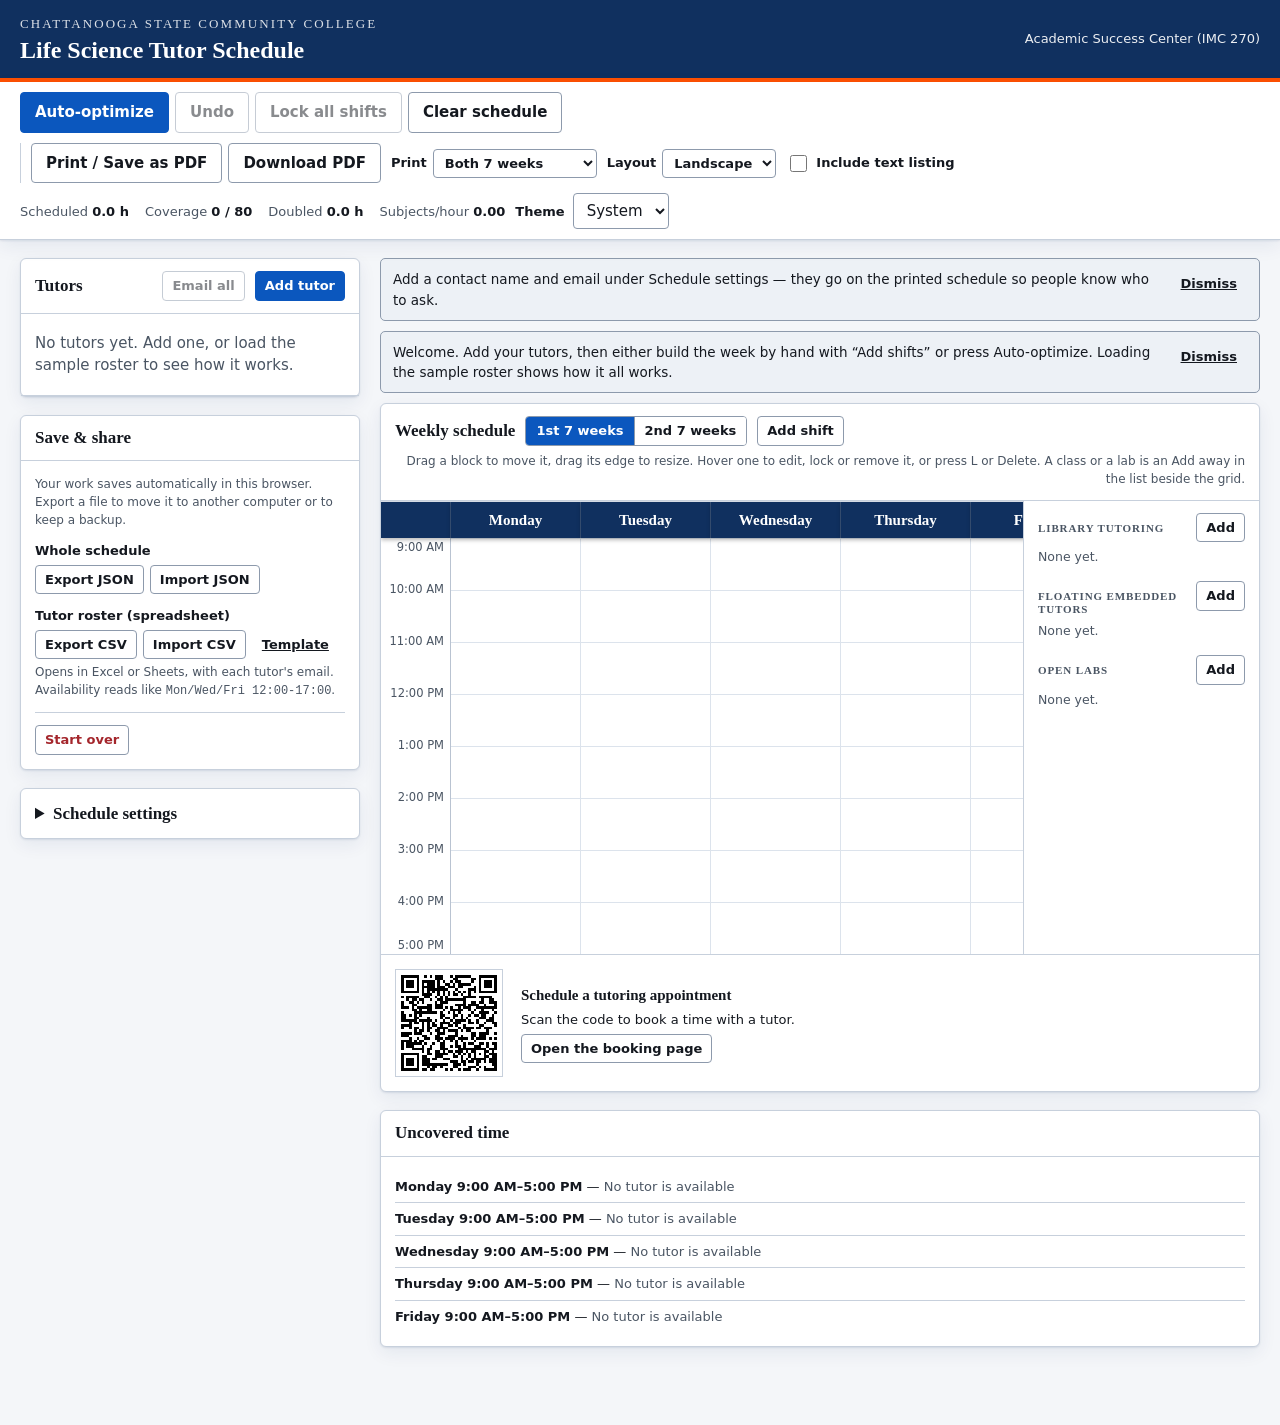
<file: index.html>
<!DOCTYPE html>
<html lang="en">
<head>
<meta charset="utf-8">
<meta name="viewport" content="width=device-width, initial-scale=1">
<title>Life Science Tutor Schedule — Chattanooga State</title>
<meta name="description" content="Weekly Life Science tutoring schedule builder for Chattanooga State Community College.">
<link rel="icon" href="data:image/svg+xml,%3Csvg xmlns='http://www.w3.org/2000/svg' viewBox='0 0 32 32'%3E%3Crect width='32' height='32' rx='6' fill='%2310305F'/%3E%3Cpath d='M7 11h18M7 16h18M7 21h11' stroke='%23FE5000' stroke-width='2.5' stroke-linecap='round'/%3E%3C/svg%3E">
<link rel="stylesheet" href="assets/css/app.css">
<link rel="stylesheet" href="assets/css/print.css" media="print">
</head>
<body>
<a class="skip-link" href="#calendar-panel">Skip to the schedule</a>

<header class="app-header">
  <div class="app-header__inner">
    <div class="app-header__brand">
      <span class="app-header__college">Chattanooga State Community College</span>
      <h1 class="app-header__title" id="app-title">Life Science Tutor Schedule</h1>
    </div>
    <div class="app-header__meta">
      <div id="header-location">Academic Success Center (IMC 270)</div>
      <div id="header-contact-line" hidden></div>
    </div>
  </div>
</header>

<div class="toolbar">
  <div class="toolbar__inner">
    <div class="toolbar__group" role="group" aria-label="Build the schedule">
      <button type="button" class="btn btn--primary" id="btn-optimize">Auto-optimize</button>
      <button type="button" class="btn" id="btn-cancel" hidden>Cancel</button>
      <button type="button" class="btn" id="btn-undo" title="Undo (Ctrl+Z)">Undo</button>
      <button type="button" class="btn" id="btn-lock-all">Lock all shifts</button>
      <button type="button" class="btn" id="btn-clear">Clear schedule</button>
    </div>

    <div class="toolbar__group" role="group" aria-label="Print the handout">
      <!-- Each prints the hall version (week by class), then the admin version
           (week by tutor): from HTML (printview.js), or drawn with jsPDF (pdf.js). -->
      <button type="button" class="btn" id="btn-print">Print / Save as PDF</button>
      <button type="button" class="btn" id="btn-pdf">Download PDF</button>
      <!-- Outside the settings panel, which is re-rendered from state: these sit
           with the buttons they change. -->
      <label class="toolbar__select" for="print-periods">Print
        <select id="print-periods" class="select--auto">
          <option value="both">Both 7 weeks</option>
          <option value="0">1st 7 weeks only</option>
          <option value="1">2nd 7 weeks only</option>
        </select>
      </label>
      <label class="toolbar__select" for="page-orientation">Layout
        <select id="page-orientation" class="select--auto">
          <option value="landscape">Landscape</option>
          <option value="portrait">Portrait</option>
        </select>
      </label>
      <label class="toolbar__check" title="Add the plain-text shift listing after each calendar">
        <input type="checkbox" id="include-listing"> Include text listing
      </label>
    </div>

    <div class="toolbar__spacer"></div>

    <div class="stats" id="stats" role="status" aria-live="polite"></div>

    <div class="field--inline">
      <label for="theme-select">Theme</label>
      <select id="theme-select" class="select--auto">
        <option value="system">System</option>
        <option value="light">Light</option>
        <option value="dark">Dark</option>
      </select>
    </div>

    <div class="progress" id="progress" data-active="false">
      <div class="progress__track"><div class="progress__bar" id="progress-bar"></div></div>
      <span id="progress-text">Optimizing…</span>
    </div>
  </div>
</div>

<div class="layout">
  <aside>
    <section class="panel" aria-labelledby="tutors-heading">
      <div class="panel__head">
        <h2 id="tutors-heading">Tutors</h2>
        <div class="toolbar__spacer"></div>
        <button type="button" class="btn btn--small" id="btn-email-all">Email all</button>
        <button type="button" class="btn btn--small btn--primary" id="btn-add-tutor">Add tutor</button>
      </div>
      <div class="panel__body--flush">
        <ul class="roster" id="roster"></ul>
      </div>
    </section>

    <section class="panel" aria-labelledby="data-heading">
      <div class="panel__head"><h2 id="data-heading">Save &amp; share</h2></div>
      <div class="panel__body">
        <p class="field__hint field__hint--lead" id="save-hint">
          Your work saves automatically in this browser. Export a file to move it to another
          computer or to keep a backup.
        </p>
        <div class="field" role="group" aria-labelledby="json-label">
          <div class="field__label" id="json-label">Whole schedule</div>
          <div class="field__row">
            <button type="button" class="btn btn--small" id="btn-export-json">Export JSON</button>
            <button type="button" class="btn btn--small" id="btn-import-json">Import JSON</button>
          </div>
        </div>
        <div class="field" role="group" aria-labelledby="csv-label">
          <div class="field__label" id="csv-label">Tutor roster (spreadsheet)</div>
          <div class="field__row">
            <button type="button" class="btn btn--small" id="btn-export-csv">Export CSV</button>
            <button type="button" class="btn btn--small" id="btn-import-csv">Import CSV</button>
            <button type="button" class="btn btn--small btn--quiet" id="btn-template-csv">Template</button>
          </div>
          <p class="field__hint">
            Opens in Excel or Sheets, with each tutor's email. Availability reads like
            <code>Mon/Wed/Fri 12:00-17:00</code>.
          </p>
        </div>
        <div class="field field--end">
          <button type="button" class="btn btn--small btn--danger" id="btn-reset">Start over</button>
        </div>
        <input type="file" id="file-input" accept=".json,.csv,text/csv,application/json" class="visually-hidden">
      </div>
    </section>

    <section class="panel">
      <details class="settings" id="settings-details">
        <summary>Schedule settings</summary>
        <div class="panel__body" id="settings-body"></div>
        <!-- Outside #settings-body, which is re-rendered from state: the button
             has to survive for the listener bound to it at startup. -->
        <div class="panel__body settings__foot" id="settings-foot">
          <button type="button" class="btn btn--small" id="btn-sample">Load sample roster</button>
          <p class="field__hint">Ten tutors with realistic availability, to see how it all works.</p>
          <p class="field__hint" id="app-version"></p>
        </div>
      </details>
    </section>
  </aside>

  <main id="calendar-panel">
    <div id="messages" aria-live="polite"></div>

    <section class="panel" aria-labelledby="calendar-heading">
      <div class="panel__head">
        <h2 id="calendar-heading">Weekly schedule</h2>
        <!-- The term runs as two 7-week halves, each with a week of its own.
             Everything on the page -- the grid, the stats, the handout -- is
             the half picked here. -->
        <div class="period-switch" role="radiogroup" aria-label="Which 7 weeks" id="period-switch"></div>
        <button type="button" class="btn btn--small btn--quiet" id="btn-copy-period" hidden>Copy the 1st 7 weeks</button>
        <button type="button" class="btn btn--small" id="btn-add-shift">Add shift</button>
        <div class="toolbar__spacer"></div>
        <span class="field__hint" id="calendar-hint">Drag a block to move it, drag its edge to resize. Hover one to lock or remove it, or press L or Delete.</span>
      </div>
      <div class="schedule-body">
        <div class="calendar-wrap">
          <div class="calendar-min">
            <div class="calendar" id="calendar"></div>
          </div>
        </div>
        <!-- Shifts held somewhere other than the room the calendar is about:
             embedded classes and open labs, beside the grid rather than in it. -->
        <aside class="offroom" aria-label="Floating embedded tutors and open labs">
          <div id="offroom"></div>
        </aside>
      </div>
      <div class="schedule-foot">
        <a id="qr-link" class="schedule-foot__qr" target="_blank" rel="noopener"></a>
        <div class="schedule-foot__text">
          <strong id="qr-heading"></strong>
          <div id="qr-caption"></div>
          <a id="qr-book" class="btn btn--small" target="_blank" rel="noopener">Open the booking page</a>
        </div>
      </div>
    </section>

    <section class="panel" aria-labelledby="gaps-heading">
      <div class="panel__head"><h2 id="gaps-heading">Uncovered time</h2></div>
      <div class="panel__body"><ul class="gaps" id="gaps"></ul></div>
    </section>
  </main>
</div>

<!-- The hall and admin versions for Print / Save as PDF. Rendered from the
     same state, shown only on paper: a real table so the PDF comes out tagged
     and navigable. -->
<div class="print-only" id="print-view"></div>

<div id="dialog-root"></div>

<script src="assets/js/vendor/qrcode.js"></script>
<script src="assets/js/vendor/jspdf.umd.min.js"></script>
<script src="assets/js/util.js"></script>
<script src="assets/js/store.js"></script>
<script src="assets/js/csv.js"></script>
<script src="assets/js/optimizer.js"></script>
<script src="assets/js/theme.js"></script>
<script src="assets/js/qr.js"></script>
<script src="assets/js/tutors.js"></script>
<script src="assets/js/calendar.js"></script>
<script src="assets/js/printview.js"></script>
<script src="assets/js/pdf.js"></script>
<script src="assets/js/app.js"></script>
</body>
</html>
</file>
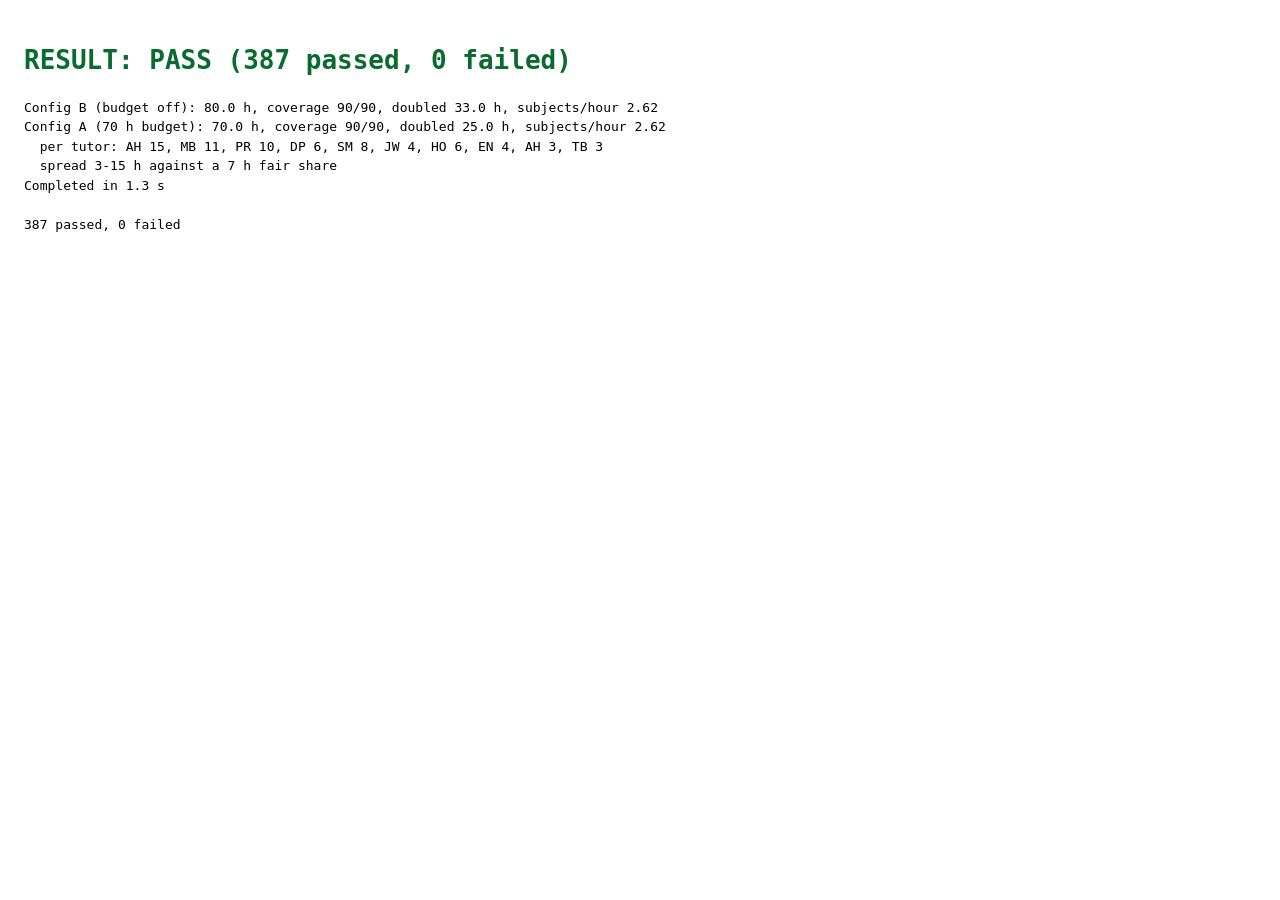
<file: tools/selftest.html>
<!DOCTYPE html>
<html lang="en">
<head>
<meta charset="utf-8">
<title>Scheduler self test</title>
<style>
  body { font: 13px/1.5 ui-monospace, Consolas, monospace; padding: 16px; }
  .pass { color: #0A6B2E; } .fail { color: #A4262C; }
  pre { white-space: pre-wrap; }
</style>
</head>
<body>
<h1 id="headline">Running…</h1>
<pre id="out"></pre>

<script src="../assets/js/util.js"></script>
<script src="../assets/js/store.js"></script>
<script src="../assets/js/csv.js"></script>
<script src="../assets/js/optimizer.js"></script>
<script src="../assets/js/calendar.js"></script>
<script src="tests.js"></script>
<script>
  (function () {
    var out = [];
    var result;
    try {
      result = TS.tests.run();
    } catch (e) {
      document.getElementById('headline').textContent = 'RESULT: ERROR ' + (e && e.message);
      document.getElementById('out').textContent = (e && e.stack) || String(e);
      return;
    }

    result.lines.forEach(function (l) { out.push(l); });
    out.push('');
    out.push(result.passed + ' passed, ' + result.failed + ' failed');
    result.failures.forEach(function (f) { out.push('FAIL: ' + f); });

    document.getElementById('headline').textContent =
      'RESULT: ' + (result.failed ? 'FAIL' : 'PASS') +
      ' (' + result.passed + ' passed, ' + result.failed + ' failed)';
    document.getElementById('headline').className = result.failed ? 'fail' : 'pass';
    document.getElementById('out').textContent = out.join('\n');
  })();
</script>
</body>
</html>
</file>
<file: assets/css/app.css>
/* ==========================================================================
   Chatt State Tutor Scheduler
   Every color is a token. The four brand values below are the only place to
   edit if Marketing supplies different hex codes.
   ========================================================================== */

:root {
  --brand-navy: #10305F;
  --brand-blue: #0B57BE;
  --brand-blue-dark: #002855;
  --brand-orange: #FE5000;

  /* Orange fails AA as small text (3.3:1), so text uses the darkened form. */
  --brand-orange-text: #C63F00;

  --bg: #F4F6F9;
  --surface: #FFFFFF;
  --surface-2: #EDF1F6;
  --surface-3: #E2E8F0;
  --ink: #14181F;
  --ink-muted: #4A5563;
  --border: #C7D0DC;
  --border-strong: #8D9AAC;
  --accent: var(--brand-blue);
  --accent-ink: #FFFFFF;
  --header-bg: var(--brand-navy);
  --header-ink: #FFFFFF;
  --grid-line: #DCE3EC;
  --grid-line-strong: #B9C3D1;
  --avail-tint: rgba(0, 91, 187, .14);
  --danger: #A4262C;
  --shadow: 0 1px 2px rgba(16, 48, 95, .10), 0 6px 18px rgba(16, 48, 95, .07);

  --row-h: 26px;
  --gutter-w: 70px;
  --serif: Georgia, "Times New Roman", serif;
  --sans: system-ui, -apple-system, "Segoe UI", Roboto, "Helvetica Neue", Arial, sans-serif;

  color-scheme: light;
}

:root[data-theme="dark"] {
  --brand-navy: #0B1626;
  --brand-blue: #6FA8FF;
  --brand-blue-dark: #9CC4FF;
  --brand-orange: #FF7A3D;
  --brand-orange-text: #FFA575;

  --bg: #0E1520;
  --surface: #18212F;
  --surface-2: #212C3D;
  --surface-3: #2B384C;
  --ink: #EEF3F9;
  --ink-muted: #AEBBCA;
  --border: #35435C;
  --border-strong: #55688A;
  --accent: #6FA8FF;
  --accent-ink: #0B1626;
  --header-bg: #0B1626;
  --header-ink: #FFFFFF;
  --grid-line: #2A3648;
  --grid-line-strong: #3D4C66;
  --avail-tint: rgba(111, 168, 255, .14);
  --danger: #FF8A8A;
  --shadow: 0 1px 2px rgba(0, 0, 0, .4), 0 6px 18px rgba(0, 0, 0, .3);

  color-scheme: dark;
}

@media (prefers-color-scheme: dark) {
  :root:not([data-theme="light"]) {
    --brand-navy: #0B1626;
    --brand-blue: #6FA8FF;
    --brand-blue-dark: #9CC4FF;
    --brand-orange: #FF7A3D;
    --brand-orange-text: #FFA575;

    --bg: #0E1520;
    --surface: #18212F;
    --surface-2: #212C3D;
    --surface-3: #2B384C;
    --ink: #EEF3F9;
    --ink-muted: #AEBBCA;
    --border: #35435C;
    --border-strong: #55688A;
    --accent: #6FA8FF;
    --accent-ink: #0B1626;
    --header-bg: #0B1626;
    --header-ink: #FFFFFF;
    --grid-line: #2A3648;
    --grid-line-strong: #3D4C66;
    --avail-tint: rgba(111, 168, 255, .14);
    --danger: #FF8A8A;
    --shadow: 0 1px 2px rgba(0, 0, 0, .4), 0 6px 18px rgba(0, 0, 0, .3);

    color-scheme: dark;
  }
}

* { box-sizing: border-box; }

body {
  margin: 0;
  background: var(--bg);
  color: var(--ink);
  font: 15px/1.5 var(--sans);
  -webkit-text-size-adjust: 100%;
}

h1, h2, h3 { font-family: var(--serif); font-weight: 700; line-height: 1.2; margin: 0; }

a { color: var(--accent); }
a:focus-visible,
button:focus-visible,
input:focus-visible,
select:focus-visible,
textarea:focus-visible,
[tabindex]:focus-visible {
  outline: 3px solid var(--brand-orange);
  outline-offset: 2px;
  border-radius: 2px;
}

.skip-link {
  position: absolute; left: -9999px; top: 0; z-index: 100;
  background: var(--surface); color: var(--ink);
  padding: 10px 16px; border: 2px solid var(--brand-orange);
}
.skip-link:focus { left: 8px; top: 8px; }

.visually-hidden {
  position: absolute !important; width: 1px; height: 1px;
  margin: -1px; padding: 0; overflow: hidden;
  clip: rect(0 0 0 0); white-space: nowrap; border: 0;
}

/* ---- header ------------------------------------------------------------ */

.app-header {
  background: var(--header-bg);
  color: var(--header-ink);
  border-bottom: 4px solid var(--brand-orange);
}
.app-header__inner {
  max-width: 1600px; margin: 0 auto; padding: 14px 20px;
  display: flex; align-items: center; gap: 20px; flex-wrap: wrap;
}
.app-header__brand { display: flex; flex-direction: column; gap: 2px; }
.app-header__college {
  font-family: var(--serif); font-size: 13px; letter-spacing: .16em;
  text-transform: uppercase; opacity: .85;
}
.app-header__title { font-size: 24px; color: var(--header-ink); }
.app-header__meta { margin-left: auto; text-align: right; font-size: 13px; line-height: 1.45; opacity: .92; }
.app-header__meta a { color: #CFE1FF; }

/* ---- controls ---------------------------------------------------------- */

.btn {
  font: inherit; font-weight: 600;
  padding: 8px 14px;
  border: 1px solid var(--border-strong);
  border-radius: 4px;
  background: var(--surface);
  color: var(--ink);
  cursor: pointer;
}
.btn:hover { background: var(--surface-2); }
.btn--primary {
  background: var(--accent); border-color: var(--accent); color: var(--accent-ink);
}
.btn--primary:hover { background: var(--brand-blue-dark); border-color: var(--brand-blue-dark); }
:root[data-theme="dark"] .btn--primary:hover { background: #9CC4FF; }
@media (prefers-color-scheme: dark) {
  :root:not([data-theme="light"]) .btn--primary:hover { background: #9CC4FF; }
}
a.btn { display: inline-block; text-decoration: none; }
.btn--quiet { background: transparent; border-color: transparent; text-decoration: underline; padding: 6px 8px; }
.btn--danger { color: var(--danger); }
.btn[disabled] { opacity: .5; cursor: not-allowed; }
.btn--small { padding: 4px 9px; font-size: 13px; }

label { font-weight: 600; font-size: 13px; }
input[type="text"], input[type="number"], input[type="email"], input[type="url"], select, textarea {
  font: inherit;
  padding: 7px 9px;
  border: 1px solid var(--border-strong);
  border-radius: 4px;
  background: var(--surface);
  color: var(--ink);
  width: 100%;
}
input[type="checkbox"] { width: 17px; height: 17px; accent-color: var(--accent); }

fieldset { border: 1px solid var(--border); border-radius: 5px; margin: 0; padding: 10px 12px 12px; }
legend { font-weight: 700; font-size: 13px; padding: 0 5px; }

/* ---- toolbar ----------------------------------------------------------- */

.toolbar {
  position: sticky; top: 0; z-index: 20;
  background: var(--surface);
  border-bottom: 1px solid var(--border);
  box-shadow: var(--shadow);
}
.toolbar__inner {
  max-width: 1600px; margin: 0 auto; padding: 10px 20px;
  display: flex; gap: 10px; align-items: center; flex-wrap: wrap;
}
.toolbar__spacer { flex: 1 1 auto; }
/* Building the week and printing it are separate jobs, so their buttons sit in
   separate groups with a rule between them. */
.toolbar__group { display: flex; gap: 6px; align-items: center; flex-wrap: wrap; }
.toolbar__group + .toolbar__group { padding-left: 10px; border-left: 1px solid var(--border); }
.toolbar__check {
  display: inline-flex; align-items: center; gap: 6px;
  font-weight: 600; font-size: 13px; cursor: pointer; margin-left: 4px;
}
.select--auto { width: auto; }
.toolbar__select {
  display: inline-flex; align-items: center; gap: 6px;
  font-weight: 600; font-size: 13px; margin-left: 4px;
}
.toolbar__select select { padding: 5px 7px; font-size: 13px; }

.stats { display: flex; gap: 16px; flex-wrap: wrap; font-size: 13px; color: var(--ink-muted); }
.stats strong { color: var(--ink); font-variant-numeric: tabular-nums; }
.stats__item--over strong { color: var(--brand-orange-text); }

.progress {
  display: none; align-items: center; gap: 10px;
  width: 100%; padding-top: 4px;
}
.progress[data-active="true"] { display: flex; }
.progress__track { flex: 1 1 auto; height: 8px; background: var(--surface-3); border-radius: 999px; overflow: hidden; }
.progress__bar { height: 100%; width: 0; background: var(--accent); transition: width .12s linear; }

/* ---- layout ------------------------------------------------------------ */

.layout {
  max-width: 1600px; margin: 0 auto; padding: 18px 20px 60px;
  display: grid; grid-template-columns: 340px minmax(0, 1fr); gap: 20px; align-items: start;
}
@media (max-width: 1080px) { .layout { grid-template-columns: 1fr; } }

.panel {
  background: var(--surface);
  border: 1px solid var(--border);
  border-radius: 6px;
  box-shadow: var(--shadow);
  margin-bottom: 18px;
}
.panel__head {
  display: flex; align-items: center; flex-wrap: wrap; gap: 6px 10px;
  padding: 12px 14px; border-bottom: 1px solid var(--border);
}
.panel__head .field__hint { margin: 0; text-align: right; }
.panel__head h2 { font-size: 17px; }
.panel__body { padding: 14px; }
.panel__body--flush { padding: 0; }

/* ---- tutor roster ------------------------------------------------------ */

.roster { list-style: none; margin: 0; padding: 0; }
.roster__empty { padding: 18px 14px; color: var(--ink-muted); }
.roster li { border-bottom: 1px solid var(--border); }
.roster__row {
  display: flex; align-items: flex-start; flex-wrap: wrap;
  gap: 8px 10px; padding: 10px 14px; width: 100%;
}
.roster__swatch {
  flex: none; width: 14px; height: 38px; border-radius: 3px; margin-top: 2px;
  border: 1px solid rgba(0, 0, 0, .25);
}
.roster__info { flex: 1 1 auto; min-width: 0; }
.roster__name { font-weight: 700; }
.roster__label { color: var(--ink-muted); font-size: 12px; font-weight: 400; }
.roster__meta { font-size: 12.5px; color: var(--ink-muted); }
.roster__email { font-size: 12.5px; overflow-wrap: anywhere; }
/* Five actions do not fit beside a name in a sidebar, so they take their own
   line under it rather than squeezing the roster text to one word per row. */
.roster__actions {
  display: flex; gap: 4px; flex: 1 0 100%; flex-wrap: wrap; justify-content: flex-end;
}
.roster__actions .btn--small { padding: 3px 6px; font-size: 12.5px; }
.roster__row[data-selected="1"] {
  background: var(--avail-tint);
  box-shadow: inset 3px 0 0 var(--accent);
}

.chips { display: flex; flex-wrap: wrap; gap: 4px; margin: 4px 0 2px; }
.chip {
  font-size: 11px; font-weight: 700; letter-spacing: .04em;
  padding: 1px 6px; border-radius: 3px;
  background: var(--surface-3); color: var(--ink);
  border: 1px solid var(--border-strong);
}

/* ---- availability painter --------------------------------------------- */

/* Rows butt together with no gap, so the lines between them are continuous
   and every time label can sit exactly on the line it names. */
.painter {
  display: grid; grid-template-columns: 54px repeat(5, 1fr);
  grid-auto-rows: 14px; column-gap: 2px;
  user-select: none; margin-bottom: 8px;
}
.painter__corner, .painter__day {
  font-size: 11px; color: var(--ink-muted); text-align: center;
  height: 22px; line-height: 16px;
}
.painter__day { font-weight: 700; color: var(--ink); }
.painter__time { position: relative; }
.painter__tick {
  position: absolute; right: 6px; top: 0; transform: translateY(-50%);
  font-size: 11px; line-height: 1; color: var(--ink-muted); white-space: nowrap;
}
.painter__tick--end { top: auto; bottom: 0; transform: translateY(50%); }
.painter__cell {
  box-sizing: border-box; height: 100%; background: var(--surface-3);
  border: 0; border-top: 1px solid var(--grid-line); padding: 0; cursor: pointer;
}
.painter__cell[data-hour="1"] { border-top-color: var(--border-strong); }
.painter__cell:nth-last-child(-n+5) { border-bottom: 1px solid var(--border-strong); }
.painter__cell[data-on="1"] { background: var(--accent); border-top-color: rgba(0, 0, 0, .12); }
/* Inside a painted stretch the lines soften, so it reads as one block; the
   hour lines stay just visible for counting. */
.painter__cell[data-on="1"][data-hour="1"] { border-top-color: rgba(0, 0, 0, .3); }
.painter__cell:hover { box-shadow: inset 0 0 0 2px var(--brand-orange); }
.painter__readout {
  margin: 0; font-size: 12.5px; font-weight: 600; color: var(--ink);
  font-variant-numeric: tabular-nums; min-height: 1.4em;
}
.painter__cell:focus-visible { outline: 2px solid var(--brand-orange); outline-offset: 1px; }
.painter__hint { font-size: 12px; color: var(--ink-muted); margin: 8px 0 0; }

.windows { list-style: none; margin: 8px 0 0; padding: 0; display: flex; flex-direction: column; gap: 6px; }
.windows li { display: flex; gap: 6px; align-items: center; }
.windows select, .windows input { width: auto; flex: 1 1 auto; min-width: 0; }

/* ---- calendar ---------------------------------------------------------- */

.calendar {
  display: grid;
  grid-template-columns: var(--gutter-w) repeat(5, minmax(0, 1fr));
  border-top: 1px solid var(--grid-line);
}
/* The day names pin to the top of the grid's own scroll box, not to the page,
   so they never come to rest in the middle of the schedule. */
.calendar__head {
  position: sticky; top: 0; z-index: 10;
  background: var(--brand-navy); color: #fff;
  font-family: var(--serif); font-weight: 700;
  text-align: center; padding: 7px 4px;
  border-right: 1px solid rgba(255, 255, 255, .18);
  box-shadow: 0 2px 4px rgba(0, 0, 0, .28);
}
.calendar__head--gutter { background: var(--brand-navy); }

.calendar__gutter { position: relative; border-right: 1px solid var(--grid-line-strong); }
.calendar__tick {
  position: absolute; right: 6px; transform: translateY(-50%);
  font-size: 11.5px; color: var(--ink-muted); font-variant-numeric: tabular-nums;
}

.calendar__day {
  position: relative;
  border-right: 1px solid var(--grid-line);
  background:
    repeating-linear-gradient(
      to bottom,
      var(--grid-line) 0, var(--grid-line) 1px,
      transparent 1px, transparent calc(var(--row-h) * 2)
    );
}
.calendar__day:last-child { border-right: 0; }

.block {
  position: absolute; overflow: hidden;
  border-radius: 4px;
  border: 1px solid rgba(0, 0, 0, .22);
  border-left-width: 5px;
  padding: 3px 5px;
  font-size: 12px; line-height: 1.25;
  cursor: grab; text-align: left;
  box-shadow: 0 1px 2px rgba(0, 0, 0, .12);
}
.block:active { cursor: grabbing; }
.block__name { font-weight: 700; display: block; }
.block__time { display: block; font-size: 11px; opacity: .85; font-variant-numeric: tabular-nums; }
.block__subjects { display: block; font-size: 10.5px; font-weight: 700; letter-spacing: .03em; margin-top: 1px; }
/* The padlock shows on a locked block, and otherwise only while the block is
   hovered or focused -- an unlocked week carries no icons at all. Hidden by
   visibility, so an invisible control is never in the way of a click; a block
   takes focus before its lock button, which is what puts it in reach of Tab. */
.block__lock {
  position: absolute; top: 1px; right: 1px;
  border: 0; background: none; padding: 1px 2px;
  font-size: 11px; line-height: 1; cursor: pointer;
  visibility: hidden;
}
/* The remove button sits beside the padlock and follows the same rule: it is
   there when you are looking at the block, and gone when you are not. The lock
   keeps the corner so a locked block's padlock never moves. */
.block__remove {
  position: absolute; top: 1px; right: 33px;
  border: 0; background: none; padding: 0 3px;
  font-size: 14px; line-height: 1; cursor: pointer;
  color: inherit; opacity: .75;
  visibility: hidden;
}
.block__remove:hover { opacity: 1; color: var(--danger); }
.block__remove:focus-visible { outline: 2px solid var(--brand-orange); outline-offset: 1px; }

/* Where a shift is held is not something a drag can change, so the block
   carries a way into the dialog that can. It sits between the padlock and the
   remove button and comes and goes with them. */
.block__edit {
  position: absolute; top: 1px; right: 17px;
  border: 0; background: none; padding: 0 2px;
  font-size: 11px; line-height: 1; cursor: pointer;
  color: inherit; opacity: .75;
  visibility: hidden;
}
.block__edit:hover { opacity: 1; }
.block__edit:focus-visible { outline: 2px solid var(--brand-orange); outline-offset: 1px; }
/* A locked block has no remove button, so the pencil takes that slot back. */
.block[data-locked="1"] .block__edit { right: 17px; }

.block:hover .block__lock,
.block:focus-visible .block__lock,
.block:focus-within .block__lock,
.block[data-locked="1"] .block__lock,
.block:hover .block__remove,
.block:focus-visible .block__remove,
.block:focus-within .block__remove,
.block:hover .block__edit,
.block:focus-visible .block__edit,
.block:focus-within .block__edit { visibility: visible; }
.block[data-locked="1"] { border-style: dashed; }
.block__lock:focus-visible { outline: 2px solid var(--brand-orange); outline-offset: 1px; }
.block[data-hatch="1"] {
  background-image: repeating-linear-gradient(
    45deg, rgba(0, 0, 0, .13) 0 4px, transparent 4px 9px
  );
}
.block[data-short="1"] { padding: 1px 4px; }
.block[data-short="1"] .block__time,
.block[data-short="1"] .block__subjects { display: none; }
.block__handle {
  position: absolute; left: 0; right: 0; height: 6px; cursor: ns-resize;
}
.block__handle--top { top: 0; }
.block__handle--bottom { bottom: 0; }

.overband {
  position: absolute; left: 0; right: 0;
  background: repeating-linear-gradient(45deg, var(--brand-orange) 0 6px, transparent 6px 12px);
  opacity: .55; pointer-events: none;
}

/* The hours the tutor being placed is actually free, tinted while drawing. */
.availband {
  position: absolute; left: 0; right: 0;
  background: var(--avail-tint); pointer-events: none;
}
.calendar[data-drawing="1"] .calendar__day { cursor: crosshair; }
.block--ghost {
  background: var(--surface); border: 2px dashed var(--accent); border-left-width: 2px;
  color: var(--ink); font-weight: 700; font-variant-numeric: tabular-nums;
  opacity: .92; pointer-events: none; left: 2px; right: 2px; width: auto;
}

/* The grid and the list of shifts held elsewhere sit side by side, and the
   list drops underneath once the grid needs the whole width. */
.schedule-body { display: flex; align-items: stretch; gap: 0; }
.calendar-wrap {
  overflow: auto;
  max-height: calc(100vh - 200px);
  min-height: 360px;
  overscroll-behavior: contain;
  flex: 1 1 auto;
}
.calendar-min { min-width: 720px; }

.offroom {
  flex: 0 0 236px;
  border-left: 1px solid var(--border);
  padding: 12px 14px;
  font-size: 13px;
  max-height: calc(100vh - 200px);
  overflow: auto;
}
.offroom__empty { margin: 0 0 4px; color: var(--ink-muted); font-size: 12.5px; }
.offroom__head {
  display: flex; align-items: baseline; justify-content: space-between;
  gap: 8px; margin: 14px 0 6px;
}
.offroom__head:first-child { margin-top: 0; }
.offroom__kind {
  font-size: 11px; text-transform: uppercase; letter-spacing: .08em;
  color: var(--ink-muted); margin: 0;
}
.offroom__list { list-style: none; margin: 0; padding: 0; }
.offroom__item {
  border: 1px solid rgba(0, 0, 0, .22); border-left-width: 5px;
  border-radius: 4px; padding: 6px 8px; margin-bottom: 7px;
}
.offroom__item[data-locked="1"] { border-style: dashed; }
.offroom__item[data-hatch="1"] {
  background-image: repeating-linear-gradient(
    45deg, rgba(0, 0, 0, .13) 0 4px, transparent 4px 9px
  );
}
.offroom__who { font-weight: 700; }
.offroom__when { font-variant-numeric: tabular-nums; }
.offroom__room { font-weight: 700; }
.offroom__subjects { font-size: 11px; font-weight: 700; letter-spacing: .03em; }
.offroom__actions { display: flex; flex-wrap: wrap; gap: 4px; margin-top: 6px; }

@media (max-width: 1080px) {
  .schedule-body { display: block; }
  .offroom {
    border-left: 0; border-top: 1px solid var(--border);
    max-height: none; overflow: visible;
  }
}

/* The two 7-week halves: a pair of buttons that reads as one control. */
.period-switch { display: inline-flex; border: 1px solid var(--border-strong); border-radius: 4px; overflow: hidden; }
.period-switch button {
  font: inherit; font-size: 13px; font-weight: 600; padding: 4px 10px;
  border: 0; background: var(--surface); color: var(--ink); cursor: pointer;
}
.period-switch button + button { border-left: 1px solid var(--border-strong); }
.period-switch button[aria-checked="true"] { background: var(--accent); color: var(--accent-ink); }
.period-switch button:hover:not([aria-checked="true"]) { background: var(--surface-2); }
.period-dates + .period-dates { margin-top: 4px; }
.period-dates__name { font-weight: 700; font-size: 13px; margin-bottom: 4px; }

/* ---- warnings & gaps --------------------------------------------------- */

.notice {
  display: flex; gap: 9px; align-items: flex-start;
  padding: 10px 12px; border-radius: 5px; font-size: 13.5px;
  border: 1px solid var(--border-strong); background: var(--surface-2);
  margin-bottom: 10px;
}
.notice--warn { border-left: 5px solid var(--brand-orange); }
.notice--error { border-left: 5px solid var(--danger); }
.notice__list { margin: 4px 0 0; padding-left: 18px; }

.gaps { list-style: none; margin: 0; padding: 0; font-size: 13px; }
.gaps li { padding: 6px 0; border-bottom: 1px solid var(--border); }
.gaps li:last-child { border-bottom: 0; }
.gaps__when { font-weight: 700; }
.gaps__why { color: var(--ink-muted); }

/* ---- settings ---------------------------------------------------------- */

.field { margin-bottom: 12px; }
.field label { display: block; margin-bottom: 4px; }
.field--inline { display: flex; align-items: center; gap: 8px; }
.field--inline label { margin: 0; }
.field__hint { font-size: 12px; color: var(--ink-muted); margin: 4px 0 0; }
.field__hint--lead { margin: 0 0 12px; }
.field__label { font-weight: 600; font-size: 13px; margin-bottom: 4px; }
.field__row { display: flex; gap: 6px; flex-wrap: wrap; align-items: center; }
.field--end { margin: 4px 0 0; padding-top: 12px; border-top: 1px solid var(--border); }
fieldset + fieldset, .field + fieldset { margin-top: 12px; }
.grid-2 { display: grid; grid-template-columns: 1fr 1fr; gap: 12px; }

/* The class list: a full name, the short code that has to fit on a block, and
   a way to take it off the schedule. */
.classes { list-style: none; margin: 0 0 10px; padding: 0; }
.classes li { display: flex; gap: 6px; margin-bottom: 6px; }
.classes li input { flex: 1 1 auto; min-width: 0; }
.classes__short { flex: 0 0 84px; text-transform: uppercase; }

.settings__foot { padding-top: 0; }
.settings__foot .field__hint { margin: 6px 0 0; }

.subject-grid { display: grid; grid-template-columns: 1fr 1fr; gap: 6px 12px; }
.subject-grid label { display: flex; align-items: center; gap: 7px; font-weight: 500; }

details.settings > summary {
  cursor: pointer; padding: 12px 14px; font-family: var(--serif);
  font-weight: 700; font-size: 17px;
}
details.settings > summary:focus-visible { outline: 3px solid var(--brand-orange); outline-offset: -3px; }

/* ---- dialog ------------------------------------------------------------ */

.dialog-backdrop {
  position: fixed; inset: 0; background: rgba(8, 18, 33, .55);
  display: flex; align-items: flex-start; justify-content: center;
  padding: 30px 16px; overflow-y: auto; z-index: 50;
}
.dialog {
  background: var(--surface); border-radius: 8px; width: min(680px, 100%);
  box-shadow: 0 18px 60px rgba(0, 0, 0, .35); border: 1px solid var(--border);
}
.dialog__head { display: flex; align-items: center; padding: 14px 18px; border-bottom: 1px solid var(--border); }
.dialog__head h2 { font-size: 19px; }
.dialog__body { padding: 18px; }
.dialog__foot {
  display: flex; gap: 10px; justify-content: flex-end;
  padding: 14px 18px; border-top: 1px solid var(--border);
}

/* ---- footer / QR ------------------------------------------------------- */

.schedule-foot {
  display: flex; gap: 18px; align-items: center; flex-wrap: wrap;
  padding: 14px; border-top: 1px solid var(--border);
}
.schedule-foot__qr { display: block; line-height: 0; border-radius: 4px; }
.qr-svg { width: 108px; height: 108px; display: block; background: #fff; border: 1px solid var(--border); }
.schedule-foot__text {
  display: flex; flex-direction: column; align-items: flex-start; gap: 4px;
  font-size: 13px; line-height: 1.5; max-width: 360px;
}
.schedule-foot__text strong { font-family: var(--serif); font-size: 15px; }

/* The print rendering is built from the same state but only shown on paper. */
.print-only { display: none; }
</file>
<file: assets/css/print.css>
/* Print / Save-as-PDF rendering.
   The screen app is hidden entirely and the semantic table takes over, so the
   PDF Chrome and Edge produce is tagged, selectable and screen-reader
   navigable rather than a picture of a calendar. */

/* Zero, deliberately. Chrome and Edge draw their own header and footer -- the
   document title at the top, the page URL at the bottom -- inside whatever the
   @page margin leaves them, and there is no CSS switch to turn that off. Give
   them no margin to draw into and the handout comes out clean; the page inset
   comes back below as padding on the print root. The size -- letter, landscape
   or portrait -- is the schedule's own setting, so printview.js writes it in
   a <style id="pv-page"> alongside this. */
@page {
  margin: 0;
}

.app-header,
.toolbar,
.layout,
#dialog-root,
.skip-link { display: none !important; }

/* No bottom inset: each page's section brings its own top one, and a bottom
   one here would land after whatever ends the document. A listing that runs to
   the foot of its page would push it onto a blank page of its own. */
.print-only {
  display: block !important;
  padding: 0.4in 0.4in 0;
}

html, body {
  background: #fff !important;
  color: #14181F !important;
  font-size: 10.5pt;
  font-family: system-ui, -apple-system, "Segoe UI", Roboto, Arial, sans-serif;
}

* { -webkit-print-color-adjust: exact !important; print-color-adjust: exact !important; }

.visually-hidden {
  position: absolute !important; width: 1px; height: 1px;
  margin: -1px; padding: 0; overflow: hidden;
  clip: rect(0 0 0 0); white-space: nowrap; border: 0;
}

/* ---- header ------------------------------------------------------------ */

.pv-head {
  display: flex; align-items: flex-end; gap: 20px;
  border-bottom: 3px solid #FE5000;
  padding-bottom: 6px; margin-bottom: 8px;
}
.pv-head__main { flex: 1 1 auto; }
.pv-head__contact { margin-left: auto; }
.pv-college {
  margin: 0; font-size: 8.5pt; letter-spacing: .14em; text-transform: uppercase;
  color: #10305F; font-weight: 700;
}
.pv-head h1 {
  margin: 1px 0 0; font-family: Georgia, "Times New Roman", serif;
  font-size: 16pt; color: #002855;
}
.pv-term {
  margin: 2px 0 0; font-family: Georgia, "Times New Roman", serif;
  font-size: 12pt; font-weight: 700; color: #10305F;
}
.pv-subtitle { margin: 1px 0 0; font-size: 10pt; color: #3A4553; }
.pv-where { margin: 2px 0 0; font-size: 10.5pt; font-weight: 700; }
.pv-head__contact { text-align: right; font-size: 9.5pt; line-height: 1.35; }
.pv-head__contact p { margin: 0; }

/* ---- grid -------------------------------------------------------------- */

.pv-table {
  width: 100%; border-collapse: collapse; table-layout: fixed;
  page-break-inside: avoid;
}
.pv-table thead th {
  background: #10305F; color: #fff;
  font-family: Georgia, "Times New Roman", serif;
  font-size: 11pt; padding: 3px 2px;
  border: 1px solid #10305F;
}
.pv-time-head { width: 62px; }
.pv-time {
  width: 62px; text-align: right; padding: 0 4px 0 0;
  font-size: 8.5pt; line-height: 13px; color: #3A4553; font-weight: 600;
  white-space: nowrap;
  vertical-align: top;
}
/* A fixed height, not a minimum: the class page works out what fits in a
   block from it. printview.js sets it per page (rowPxFor), sized to fill
   whichever way round the sheet is. */
.pv-table tbody tr { height: var(--pv-row, 14px); }
.pv-empty { border-bottom: 1px solid #EDF1F6; border-right: 1px solid #DCE3EC; }
.pv-table tbody tr.pv-hour .pv-empty,
.pv-table tbody tr.pv-hour .pv-time { border-top: 1px solid #B9C3D1; }

.pv-block {
  vertical-align: top;
  border: 1px solid #6B7789;
  padding: 1px 3px; line-height: 1.1;
  overflow: hidden;
}
.pv-block[data-hatch="1"] {
  background-image: repeating-linear-gradient(45deg, rgba(0,0,0,.14) 0 4px, transparent 4px 9px);
}
.pv-block__name { display: block; font-weight: 700; font-size: 9pt; }
.pv-block__time { display: block; font-size: 7.5pt; }
.pv-block__subjects { display: block; font-size: 7.5pt; font-weight: 700; letter-spacing: .02em; }

/* ---- day separation ----
   A day can run several lanes wide, so the day break needs a rule that is
   unmistakably heavier than the one between two lanes of the same day, plus a
   wash on alternating days for the stretches where blocks run edge to edge.
   These come after .pv-block: its border shorthand would otherwise win. */
.pv-table .pv-dayend { border-right: 2.5pt solid #10305F; }
.pv-table thead th.pv-dayend { border-right: 2.5pt solid #fff; }
.pv-table .pv-time { border-right: 2.5pt solid #10305F; }
.pv-day-alt.pv-empty { background: #F2F6FB; }

/* ---- important notes --------------------------------------------------- */

.pv-notes {
  margin-top: 5px; padding: 4px 7px;
  border: 1px solid #10305F; border-left: 4px solid #FE5000;
  page-break-inside: avoid;
}
.pv-notes h2 {
  font-family: Georgia, "Times New Roman", serif; font-size: 10pt;
  margin: 0 0 1px; color: #002855;
}
.pv-notes p { margin: 0; font-size: 9pt; line-height: 1.3; }

/* In the header's empty middle, on a landscape sheet: the first thing read,
   and no cost to the grid. printview.js only puts it here when it fits in a
   few lines; the widths it budgets on are these. */
.pv-head .pv-notes--head {
  flex: 1 1 auto; margin: 0 0 2px;
  align-self: flex-end;
}
.pv-head .pv-notes--head p { font-size: 8.5pt; line-height: 1.25; }
.pv-head__main { flex: 0 0 auto; max-width: 330px; }
.pv-head__contact { flex: 0 0 auto; max-width: 215px; }

/* ---- footer ------------------------------------------------------------
   The QR code, then the two "also find tutoring" blocks side by side --
   library tutoring on the left, the open lab on the right -- sharing the rest
   of the width. */

.pv-foot {
  display: flex; gap: 14px; align-items: stretch;
  margin-top: 6px; padding-top: 5px; border-top: 1px solid #B9C3D1;
  page-break-inside: avoid;
}
/* As tall as the blocks beside it, so it costs the grid nothing, and big
   enough to scan from a step back down the hall. */
.pv-qr { flex: 0 0 auto; }
.pv-qr .qr-svg { width: 92px; height: 92px; border: 1px solid #B9C3D1; display: block; }
.pv-qr__text {
  flex: 0 0 auto; max-width: 190px; align-self: center;
  font-size: 10.5pt; line-height: 1.3;
}
.pv-qr__text p { margin: 0 0 3px; }
.pv-qr__text strong {
  display: block; font-family: Georgia, "Times New Roman", serif;
  font-size: 13pt; line-height: 1.15; color: #002855;
}

.pv-spot {
  flex: 1 1 0; min-width: 0;
  border: 1.5px solid #10305F; border-radius: 3px; overflow: hidden;
  background: #fff;
}
/* The same navy band the day headings wear, so each block reads as part of
   the schedule; the place is on the right of it. */
.pv-spot h2 {
  display: flex; justify-content: space-between; align-items: baseline; gap: 8px;
  margin: 0; padding: 3px 8px;
  background: #10305F; color: #fff;
  font-family: Georgia, "Times New Roman", serif; font-size: 11.5pt;
}
.pv-spot__room {
  font-family: system-ui, -apple-system, "Segoe UI", Roboto, Arial, sans-serif;
  font-size: 9.5pt; font-weight: 700; color: #FFD8C2;
}
.pv-spot__only {
  margin: 0; padding: 2px 8px;
  background: #FFF1E8; border-bottom: 1px solid #F3C9B0;
  font-size: 9pt; font-weight: 700; color: #8A2E00;
}
/* Days and times stay on one line and take only the width they need; the
   names get the rest. */
.pv-spot__list {
  border-collapse: collapse; margin: 3px 8px 4px; width: calc(100% - 16px);
  font-size: 9.5pt;
}
.pv-spot__list th, .pv-spot__list td { padding: 1px 10px 1px 0; text-align: left; vertical-align: top; }
.pv-spot__list th { font-weight: 700; white-space: nowrap; width: 1%; }
.pv-spot__list td.pv-nowrap { width: 1%; }
/* A portrait sheet is narrow: the QR caption gives the blocks some of its
   width, so a day, a time and a name still fit on one row. */
.pv-portrait .pv-qr__text { max-width: 125px; font-size: 9.5pt; }
.pv-portrait .pv-qr__text strong { font-size: 11.5pt; }
.pv-portrait .pv-qr .qr-svg { width: 84px; height: 84px; }
.pv-portrait .pv-spot__list { font-size: 9pt; }
.pv-portrait .pv-spot__list th, .pv-portrait .pv-spot__list td { padding-right: 7px; }
.pv-portrait .pv-foot { gap: 10px; }
.pv-spot__list td:last-child { font-weight: 700; padding-right: 0; }
.pv-spot__where { font-weight: 400; color: #3A4553; }

/* Each 7 weeks starts a sheet of its own, with the inset the print root only
   gives the first page. */
.pv-period + .pv-period {
  padding-top: 0.4in;
  page-break-before: always;
}

/* ---- the admin version -------------------------------------------------
   Each 7 weeks opens on the hall version (the week by class) and turns over
   to the admin version (the week by tutor) on a sheet of its own. */

.pv-admin {
  /* The page inset above is the print root's padding, which lands once at the
     top of page one; this page is its own sheet and needs its own. */
  padding-top: 0.4in;
  page-break-before: always;
}
/* The embedded tutors are read by name: the name leads each row, and the
   block takes a wider share, since its rows carry a room as well. */
.pv-spot__list--names th { font-weight: 700; }
.pv-spot--embedded { flex-grow: 1.4; }
.pv-spot__list td.pv-spot__where { font-weight: 400; white-space: nowrap; width: 1%; }
.pv-spot__list--names td.pv-spot__where { padding-right: 0; }
.pv-spot__list.pv-spot__list--names { width: auto; }
.pv-spot__list--names th, .pv-spot__list.pv-spot__list--names td { width: auto; }
/* Three blocks share a portrait sheet's width on the admin version. */
.pv-portrait .pv-admin .pv-spot__list { font-size: 8pt; }
.pv-portrait .pv-spot--embedded { flex-grow: 1.2; }

/* A class block carries a short code rather than a name, so the tutors under
   it are what the width is actually spent on. */
.pv-block__who { display: block; font-size: 7.5pt; line-height: 1.15; }
/* Where the tutors change inside a class block: a faint rule at that hour, and
   the new stretch's hours and names under it. */
/* Exactly as tall as the rows the block spans (set in printview.js), so its
   text can never stretch them: the grid stays to scale. */
.pv-run { position: relative; overflow: hidden; }
.pv-nowrap { white-space: nowrap; }
/* A stretch is boxed to its own hours. printview.js has already worked out
   how many whole lines of names fit alongside the class code and the time,
   and the names are clamped to that. */
.pv-seg { position: absolute; left: 0; right: 0; overflow: hidden; }
.pv-seg > .pv-block__who {
  display: -webkit-box; -webkit-box-orient: vertical; overflow: hidden;
  line-height: 12px;
}
.pv-seg > .pv-block__time { line-height: 12px; }
.pv-seg--after { border-top: 1px solid rgba(20, 24, 31, .22); padding-top: 1px; }

/* ---- text listing ------------------------------------------------------ */

/* The listing is a narrow list on a letter page, so it runs in two columns
   -- one page of the week rather than one and a half. Balanced, so a week that
   fits on one page splits evenly rather than running the first column to the
   foot of the sheet. */
.pv-listing {
  /* The page inset above is the print root's padding, which lands once at the
     top of page one; the listing opens page two and needs its own. */
  padding-top: 0.4in;
  page-break-before: always;
  /* The inset at the foot of every page it runs onto, not just its last:
     cloned, the padding is kept clear on each page and the columns break
     above it, so it never needs a page of its own. */
  padding-bottom: 0.4in;
  -webkit-box-decoration-break: clone;
  box-decoration-break: clone;
  font-size: 10pt;
  column-count: 2;
  column-gap: 26px;
  column-fill: balance;
}
.pv-listing h2 {
  font-family: Georgia, serif; font-size: 14pt; color: #002855; margin: 0 0 6px;
  column-span: all;
}
.pv-listing__day {
  break-inside: avoid; page-break-inside: avoid;
}
.pv-listing h3 {
  font-family: Georgia, serif; font-size: 11.5pt; margin: 8px 0 2px;
  border-bottom: 1px solid #B9C3D1;
}
.pv-listing__day:first-child h3 { margin-top: 0; }
.pv-listing ul { margin: 0; padding-left: 16px; }
.pv-listing li { margin-bottom: 0; line-height: 1.35; }
</file>
